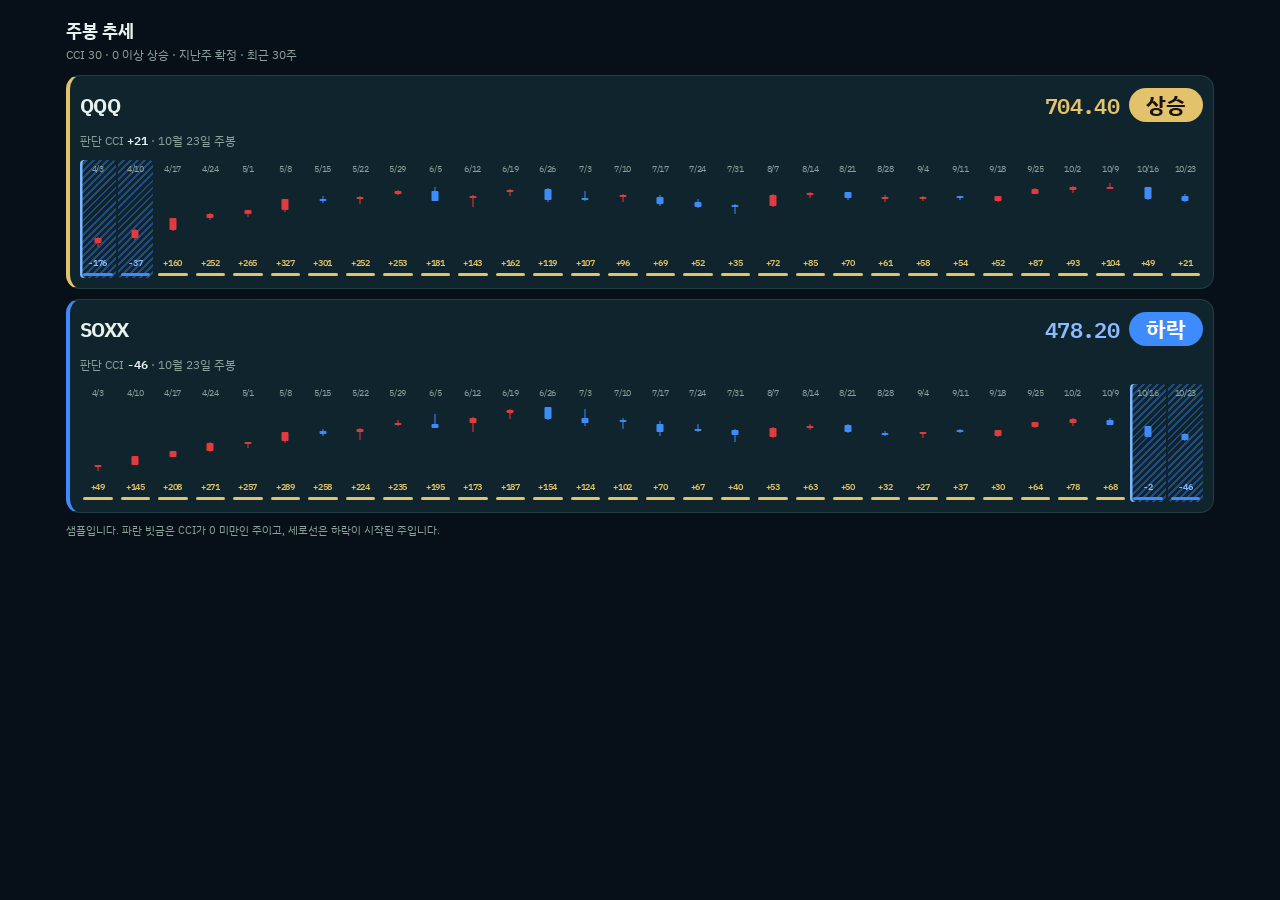
<file: preview/trend_sample.html>
<!DOCTYPE html>
<html lang="ko">
<head>
<meta charset="utf-8" />
<meta name="viewport" content="width=device-width, initial-scale=1" />
<link rel="preconnect" href="https://fonts.googleapis.com" />
<link href="https://fonts.googleapis.com/css2?family=IBM+Plex+Mono:wght@500;600&family=IBM+Plex+Sans+KR:wght@400;500;600;700&display=swap" rel="stylesheet" />
<style>
:root { --bg:#071018; --text:#e7f2ee; --muted:#8aa39a; --gold:#e2c36b; --red:#e23b3b; --blue:#3d8bfd; --line:rgba(140,196,180,.16); }
* { box-sizing:border-box; }
body { margin:0; background:#071018; color:var(--text); font-family:"IBM Plex Sans KR",sans-serif; }
.wrap { width:1180px; margin:0 auto; padding:18px 16px 28px; }
h2 { margin:0; font-size:18px; font-weight:700; }
.sub { margin:4px 0 12px; color:var(--muted); font-size:12px; }
.card { background:rgba(18,38,48,.92); border:1px solid var(--line); border-radius:14px; padding:12px 10px 10px; margin:0 0 10px; }
.card.up { border-left:4px solid var(--gold); }
.card.down { border-left:4px solid var(--blue); }
.head { display:flex; align-items:center; justify-content:space-between; gap:8px; }
.name { font-size:20px; font-weight:700; letter-spacing:-.03em; }
.signal { display:flex; align-items:center; gap:10px; }
.point { font-family:"IBM Plex Mono",monospace; font-size:22px; font-weight:600; letter-spacing:-.03em; line-height:1; }
.up .point { color:var(--gold); }
.down .point { color:#8cbcff; }
.pill { min-width:74px; text-align:center; border-radius:999px; padding:6px 12px; font-size:22px; font-weight:700; line-height:1; }
.up .pill { color:#1a1406; background:var(--gold); }
.down .pill { color:#fff; background:var(--blue); }
.judge { margin:8px 0 10px; color:var(--muted); font-size:12px; }
.judge b { color:var(--text); font-family:"IBM Plex Mono",monospace; font-weight:600; }
.cols { display:grid; grid-template-columns:repeat(30,minmax(0,1fr)); gap:2px; }
.col { text-align:center; min-width:0; border-radius:4px; padding-top:2px; }
.col.down { background:repeating-linear-gradient(-45deg, transparent, transparent 3px, rgba(61,139,253,.38) 3px, rgba(61,139,253,.38) 5px); }
.col.down.start { box-shadow:inset 2.5px 0 0 #7eb6ff; }
.date { color:var(--muted); font-size:9px; letter-spacing:-.04em; }
.candle-box { position:relative; height:72px; margin:4px 0 3px; }
.wick, .body { position:absolute; left:50%; transform:translateX(-50%); }
.wick { width:1px; }
.body { width:7px; border-radius:1px; }
.body.rise, .col:has(.body.rise) .wick { background:var(--red); }
.body.fall, .col:has(.body.fall) .wick { background:var(--blue); }
.cci { font-family:"IBM Plex Mono",monospace; font-size:9px; font-weight:600; letter-spacing:-.04em; }
.cci.pos { color:var(--gold); }
.cci.neg { color:#8cbcff; }
.bar { height:3px; border-radius:99px; margin:3px 3px 2px; }
.bar.pos { background:var(--gold); }
.bar.neg { background:var(--blue); }
.note { margin:2px 0 0; color:var(--muted); font-size:11px; line-height:1.45; }

</style>
</head>
<body>
  <div class="wrap">
    <h2>주봉 추세</h2>
    <p class="sub">CCI 30 · 0 이상 상승 · 지난주 확정 · 최근 30주</p>
    <article class="card up"><div class="head"><div class="name">QQQ</div><div class="signal"><span class="point">704.40</span><div class="pill">상승</div></div></div><p class="judge">판단 CCI <b>+21</b> · 10월 23일 주봉</p><div class="cols"><div class="col down start"><div class="date">4/3</div><div class="candle-box"><div class="wick" style="top:58.1px;height:9.9px"></div><div class="body rise" style="top:58.9px;height:5.4px"></div></div><div class="cci neg">-176</div><div class="bar neg"></div></div><div class="col down"><div class="date">4/10</div><div class="candle-box"><div class="wick" style="top:50.1px;height:10.9px"></div><div class="body rise" style="top:50.9px;height:7.7px"></div></div><div class="cci neg">-37</div><div class="bar neg"></div></div><div class="col"><div class="date">4/17</div><div class="candle-box"><div class="wick" style="top:38.9px;height:12.9px"></div><div class="body rise" style="top:39.2px;height:12.2px"></div></div><div class="cci pos">+160</div><div class="bar pos"></div></div><div class="col"><div class="date">4/24</div><div class="candle-box"><div class="wick" style="top:34.4px;height:6.9px"></div><div class="body rise" style="top:34.6px;height:4.9px"></div></div><div class="cci pos">+252</div><div class="bar pos"></div></div><div class="col"><div class="date">5/1</div><div class="candle-box"><div class="wick" style="top:30.8px;height:6.8px"></div><div class="body rise" style="top:31.4px;height:3.3px"></div></div><div class="cci pos">+265</div><div class="bar pos"></div></div><div class="col"><div class="date">5/8</div><div class="candle-box"><div class="wick" style="top:19.9px;height:13.1px"></div><div class="body rise" style="top:19.9px;height:11.3px"></div></div><div class="cci pos">+327</div><div class="bar pos"></div></div><div class="col"><div class="date">5/15</div><div class="candle-box"><div class="wick" style="top:16.6px;height:7.8px"></div><div class="body fall" style="top:20.2px;height:2.0px"></div></div><div class="cci pos">+301</div><div class="bar pos"></div></div><div class="col"><div class="date">5/22</div><div class="candle-box"><div class="wick" style="top:16.6px;height:8.3px"></div><div class="body rise" style="top:18.0px;height:2.0px"></div></div><div class="cci pos">+252</div><div class="bar pos"></div></div><div class="col"><div class="date">5/29</div><div class="candle-box"><div class="wick" style="top:10.6px;height:5.4px"></div><div class="body rise" style="top:11.6px;height:3.8px"></div></div><div class="cci pos">+253</div><div class="bar pos"></div></div><div class="col"><div class="date">6/5</div><div class="candle-box"><div class="wick" style="top:8.4px;height:13.7px"></div><div class="body fall" style="top:12.0px;height:9.9px"></div></div><div class="cci pos">+181</div><div class="bar pos"></div></div><div class="col"><div class="date">6/12</div><div class="candle-box"><div class="wick" style="top:15.5px;height:12.1px"></div><div class="body rise" style="top:16.8px;height:2.0px"></div></div><div class="cci pos">+143</div><div class="bar pos"></div></div><div class="col"><div class="date">6/19</div><div class="candle-box"><div class="wick" style="top:9.6px;height:7.4px"></div><div class="body rise" style="top:10.9px;height:2.0px"></div></div><div class="cci pos">+162</div><div class="bar pos"></div></div><div class="col"><div class="date">6/26</div><div class="candle-box"><div class="wick" style="top:9.4px;height:13.2px"></div><div class="body fall" style="top:10.4px;height:11.0px"></div></div><div class="cci pos">+119</div><div class="bar pos"></div></div><div class="col"><div class="date">7/3</div><div class="candle-box"><div class="wick" style="top:11.8px;height:10.0px"></div><div class="body fall" style="top:19.1px;height:2.0px"></div></div><div class="cci pos">+107</div><div class="bar pos"></div></div><div class="col"><div class="date">7/10</div><div class="candle-box"><div class="wick" style="top:15.3px;height:7.9px"></div><div class="body rise" style="top:15.5px;height:2.0px"></div></div><div class="cci pos">+96</div><div class="bar pos"></div></div><div class="col"><div class="date">7/17</div><div class="candle-box"><div class="wick" style="top:15.9px;height:11.6px"></div><div class="body fall" style="top:17.9px;height:6.9px"></div></div><div class="cci pos">+69</div><div class="bar pos"></div></div><div class="col"><div class="date">7/24</div><div class="candle-box"><div class="wick" style="top:20.3px;height:8.5px"></div><div class="body fall" style="top:22.7px;height:5.5px"></div></div><div class="cci pos">+52</div><div class="bar pos"></div></div><div class="col"><div class="date">7/31</div><div class="candle-box"><div class="wick" style="top:24.7px;height:10.7px"></div><div class="body fall" style="top:26.0px;height:2.0px"></div></div><div class="cci pos">+35</div><div class="bar pos"></div></div><div class="col"><div class="date">8/7</div><div class="candle-box"><div class="wick" style="top:14.6px;height:13.2px"></div><div class="body rise" style="top:16.3px;height:10.7px"></div></div><div class="cci pos">+72</div><div class="bar pos"></div></div><div class="col"><div class="date">8/14</div><div class="candle-box"><div class="wick" style="top:12.8px;height:5.8px"></div><div class="body rise" style="top:13.8px;height:2.7px"></div></div><div class="cci pos">+85</div><div class="bar pos"></div></div><div class="col"><div class="date">8/21</div><div class="candle-box"><div class="wick" style="top:12.7px;height:8.0px"></div><div class="body fall" style="top:13.2px;height:6.0px"></div></div><div class="cci pos">+70</div><div class="bar pos"></div></div><div class="col"><div class="date">8/28</div><div class="candle-box"><div class="wick" style="top:16.0px;height:6.6px"></div><div class="body rise" style="top:18.3px;height:2.1px"></div></div><div class="cci pos">+61</div><div class="bar pos"></div></div><div class="col"><div class="date">9/4</div><div class="candle-box"><div class="wick" style="top:16.7px;height:5.3px"></div><div class="body rise" style="top:17.6px;height:2.0px"></div></div><div class="cci pos">+58</div><div class="bar pos"></div></div><div class="col"><div class="date">9/11</div><div class="candle-box"><div class="wick" style="top:16.7px;height:4.6px"></div><div class="body fall" style="top:17.0px;height:2.0px"></div></div><div class="cci pos">+54</div><div class="bar pos"></div></div><div class="col"><div class="date">9/18</div><div class="candle-box"><div class="wick" style="top:16.7px;height:6.7px"></div><div class="body rise" style="top:16.8px;height:5.6px"></div></div><div class="cci pos">+52</div><div class="bar pos"></div></div><div class="col"><div class="date">9/25</div><div class="candle-box"><div class="wick" style="top:8.5px;height:6.3px"></div><div class="body rise" style="top:9.7px;height:5.1px"></div></div><div class="cci pos">+87</div><div class="bar pos"></div></div><div class="col"><div class="date">10/2</div><div class="candle-box"><div class="wick" style="top:6.6px;height:7.1px"></div><div class="body rise" style="top:8.1px;height:2.8px"></div></div><div class="cci pos">+93</div><div class="bar pos"></div></div><div class="col"><div class="date">10/9</div><div class="candle-box"><div class="wick" style="top:4.0px;height:6.1px"></div><div class="body rise" style="top:7.6px;height:2.0px"></div></div><div class="cci pos">+104</div><div class="bar pos"></div></div><div class="col"><div class="date">10/16</div><div class="candle-box"><div class="wick" style="top:8.0px;height:13.1px"></div><div class="body fall" style="top:8.1px;height:12.3px"></div></div><div class="cci pos">+49</div><div class="bar pos"></div></div><div class="col"><div class="date">10/23</div><div class="candle-box"><div class="wick" style="top:14.8px;height:8.3px"></div><div class="body fall" style="top:17.4px;height:4.7px"></div></div><div class="cci pos">+21</div><div class="bar pos"></div></div></div></article><article class="card down"><div class="head"><div class="name">SOXX</div><div class="signal"><span class="point">478.20</span><div class="pill">하락</div></div></div><p class="judge">판단 CCI <b>-46</b> · 10월 23일 주봉</p><div class="cols"><div class="col"><div class="date">4/3</div><div class="candle-box"><div class="wick" style="top:61.5px;height:6.5px"></div><div class="body rise" style="top:62.1px;height:2.4px"></div></div><div class="cci pos">+49</div><div class="bar pos"></div></div><div class="col"><div class="date">4/10</div><div class="candle-box"><div class="wick" style="top:52.9px;height:9.4px"></div><div class="body rise" style="top:53.4px;height:8.3px"></div></div><div class="cci pos">+145</div><div class="bar pos"></div></div><div class="col"><div class="date">4/17</div><div class="candle-box"><div class="wick" style="top:48.1px;height:5.8px"></div><div class="body rise" style="top:48.1px;height:5.7px"></div></div><div class="cci pos">+208</div><div class="bar pos"></div></div><div class="col"><div class="date">4/24</div><div class="candle-box"><div class="wick" style="top:39.3px;height:9.6px"></div><div class="body rise" style="top:39.7px;height:8.1px"></div></div><div class="cci pos">+271</div><div class="bar pos"></div></div><div class="col"><div class="date">5/1</div><div class="candle-box"><div class="wick" style="top:38.7px;height:6.5px"></div><div class="body rise" style="top:38.9px;height:2.0px"></div></div><div class="cci pos">+257</div><div class="bar pos"></div></div><div class="col"><div class="date">5/8</div><div class="candle-box"><div class="wick" style="top:28.9px;height:11.5px"></div><div class="body rise" style="top:28.9px;height:9.6px"></div></div><div class="cci pos">+289</div><div class="bar pos"></div></div><div class="col"><div class="date">5/15</div><div class="candle-box"><div class="wick" style="top:26.4px;height:7.0px"></div><div class="body fall" style="top:28.2px;height:2.9px"></div></div><div class="cci pos">+258</div><div class="bar pos"></div></div><div class="col"><div class="date">5/22</div><div class="candle-box"><div class="wick" style="top:24.9px;height:11.7px"></div><div class="body rise" style="top:25.8px;height:3.5px"></div></div><div class="cci pos">+224</div><div class="bar pos"></div></div><div class="col"><div class="date">5/29</div><div class="candle-box"><div class="wick" style="top:17.1px;height:6.0px"></div><div class="body rise" style="top:19.9px;height:2.2px"></div></div><div class="cci pos">+235</div><div class="bar pos"></div></div><div class="col"><div class="date">6/5</div><div class="candle-box"><div class="wick" style="top:10.8px;height:14.5px"></div><div class="body fall" style="top:20.9px;height:4.4px"></div></div><div class="cci pos">+195</div><div class="bar pos"></div></div><div class="col"><div class="date">6/12</div><div class="candle-box"><div class="wick" style="top:13.8px;height:14.8px"></div><div class="body rise" style="top:15.0px;height:4.9px"></div></div><div class="cci pos">+173</div><div class="bar pos"></div></div><div class="col"><div class="date">6/19</div><div class="candle-box"><div class="wick" style="top:6.1px;height:9.9px"></div><div class="body rise" style="top:7.0px;height:3.1px"></div></div><div class="cci pos">+187</div><div class="bar pos"></div></div><div class="col"><div class="date">6/26</div><div class="candle-box"><div class="wick" style="top:4.0px;height:12.7px"></div><div class="body fall" style="top:4.4px;height:11.8px"></div></div><div class="cci pos">+154</div><div class="bar pos"></div></div><div class="col"><div class="date">7/3</div><div class="candle-box"><div class="wick" style="top:6.0px;height:16.5px"></div><div class="body fall" style="top:15.4px;height:5.0px"></div></div><div class="cci pos">+124</div><div class="bar pos"></div></div><div class="col"><div class="date">7/10</div><div class="candle-box"><div class="wick" style="top:14.6px;height:11.4px"></div><div class="body fall" style="top:17.4px;height:2.0px"></div></div><div class="cci pos">+102</div><div class="bar pos"></div></div><div class="col"><div class="date">7/17</div><div class="candle-box"><div class="wick" style="top:17.8px;height:15.1px"></div><div class="body fall" style="top:21.0px;height:7.7px"></div></div><div class="cci pos">+70</div><div class="bar pos"></div></div><div class="col"><div class="date">7/24</div><div class="candle-box"><div class="wick" style="top:21.4px;height:7.2px"></div><div class="body fall" style="top:26.4px;height:2.0px"></div></div><div class="cci pos">+67</div><div class="bar pos"></div></div><div class="col"><div class="date">7/31</div><div class="candle-box"><div class="wick" style="top:26.3px;height:12.9px"></div><div class="body fall" style="top:26.6px;height:5.1px"></div></div><div class="cci pos">+40</div><div class="bar pos"></div></div><div class="col"><div class="date">8/7</div><div class="candle-box"><div class="wick" style="top:23.8px;height:11.4px"></div><div class="body rise" style="top:24.7px;height:9.4px"></div></div><div class="cci pos">+53</div><div class="bar pos"></div></div><div class="col"><div class="date">8/14</div><div class="candle-box"><div class="wick" style="top:21.2px;height:6.0px"></div><div class="body rise" style="top:23.4px;height:2.0px"></div></div><div class="cci pos">+63</div><div class="bar pos"></div></div><div class="col"><div class="date">8/21</div><div class="candle-box"><div class="wick" style="top:20.5px;height:9.5px"></div><div class="body fall" style="top:22.0px;height:7.0px"></div></div><div class="cci pos">+50</div><div class="bar pos"></div></div><div class="col"><div class="date">8/28</div><div class="candle-box"><div class="wick" style="top:27.5px;height:5.3px"></div><div class="body fall" style="top:30.4px;height:2.0px"></div></div><div class="cci pos">+32</div><div class="bar pos"></div></div><div class="col"><div class="date">9/4</div><div class="candle-box"><div class="wick" style="top:28.9px;height:5.8px"></div><div class="body rise" style="top:29.0px;height:2.0px"></div></div><div class="cci pos">+27</div><div class="bar pos"></div></div><div class="col"><div class="date">9/11</div><div class="candle-box"><div class="wick" style="top:26.1px;height:3.9px"></div><div class="body fall" style="top:27.0px;height:2.0px"></div></div><div class="cci pos">+37</div><div class="bar pos"></div></div><div class="col"><div class="date">9/18</div><div class="candle-box"><div class="wick" style="top:26.5px;height:7.0px"></div><div class="body rise" style="top:26.6px;height:6.6px"></div></div><div class="cci pos">+30</div><div class="bar pos"></div></div><div class="col"><div class="date">9/25</div><div class="candle-box"><div class="wick" style="top:18.7px;height:6.3px"></div><div class="body rise" style="top:19.3px;height:5.1px"></div></div><div class="cci pos">+64</div><div class="bar pos"></div></div><div class="col"><div class="date">10/2</div><div class="candle-box"><div class="wick" style="top:14.9px;height:8.2px"></div><div class="body rise" style="top:16.3px;height:3.7px"></div></div><div class="cci pos">+78</div><div class="bar pos"></div></div><div class="col"><div class="date">10/9</div><div class="candle-box"><div class="wick" style="top:14.9px;height:7.4px"></div><div class="body fall" style="top:16.7px;height:5.0px"></div></div><div class="cci pos">+68</div><div class="bar pos"></div></div><div class="col down start"><div class="date">10/16</div><div class="candle-box"><div class="wick" style="top:22.9px;height:11.0px"></div><div class="body fall" style="top:23.0px;height:10.9px"></div></div><div class="cci neg">-2</div><div class="bar neg"></div></div><div class="col down"><div class="date">10/23</div><div class="candle-box"><div class="wick" style="top:30.2px;height:7.5px"></div><div class="body fall" style="top:30.6px;height:6.0px"></div></div><div class="cci neg">-46</div><div class="bar neg"></div></div></div></article>
    <p class="note">샘플입니다. 파란 빗금은 CCI가 0 미만인 주이고, 세로선은 하락이 시작된 주입니다.</p>
  </div>
</body>
</html>
</file>
